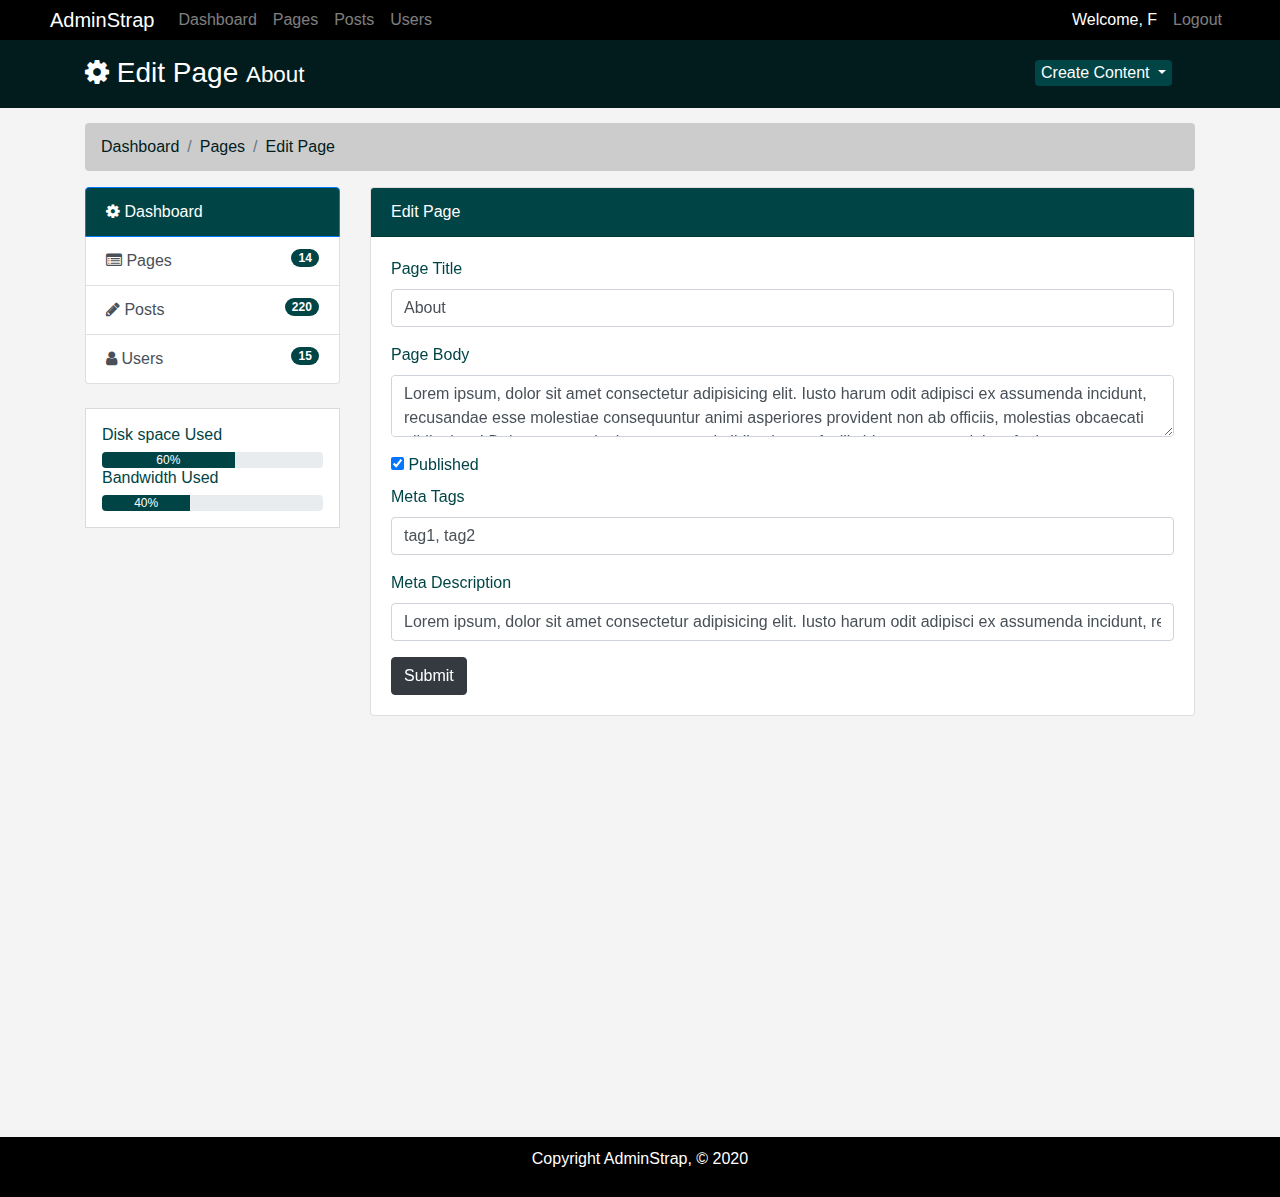
<file: edit.html>
<!doctype html>
<html lang="en">

<head>
    <meta charset="utf-8">
    <meta name="viewport" content="width=device-width, initial-scale=1, shrink-to-fit=no">


    <!-- Bootstrap core CSS -->
    <link rel="stylesheet" href="https://stackpath.bootstrapcdn.com/bootstrap/4.5.0/css/bootstrap.min.css">

    <link rel="stylesheet" href="https://stackpath.bootstrapcdn.com/font-awesome/4.7.0/css/font-awesome.min.css">


    <!-- Custom styles for this template -->
    <link href="css/style.css" rel="stylesheet">

    <title>Admin Area | Edit Page</title>
</head>

<body>
    <nav class="navbar navbar-expand-md navbar-dark nav-bg">
        <a class="navbar-brand" href="#">AdminStrap</a>
        <button class="navbar-toggler" type="button" data-toggle="collapse" data-target="#navbarsExampleDefault"
            aria-controls="navbarsExampleDefault" aria-expanded="false" aria-label="Toggle navigation">
            <span class="navbar-toggler-icon"></span>
        </button>

        <div class="collapse navbar-collapse" id="navbarsExampleDefault">
            <ul class="navbar-nav mr-auto">
                <li class="nav-item">
                    <a class="nav-link" href="index.html">Dashboard</a>
                </li>
                <li class="nav-item">
                    <a class="nav-link" href="pages.html">Pages</a>
                </li>
                <li class="nav-item">
                    <a class="nav-link" href="posts.html">Posts</a>
                </li>
                <li class="nav-item">
                    <a class="nav-link" href="users.html">Users</a>
                </li>
            </ul>


            <ul class="navbar-nav navbar-right">
                <li class="nav-item active">
                    <a class="nav-link" href="#!">Welcome, F</a>
                </li>
                <li class="nav-item">
                    <a class="nav-link" href="login.html">Logout</a>
                </li>
            </ul>
        </div>
    </nav>


    <header id="header">
        <div class="container">
            <div class="row">
                <div class="col-md-10">
                    <h2 class="mt-3 h3"><i class="fa fa-cog"></i> Edit Page <small>About</small></h2>

                </div>
                <div class="col-md-2">

                    <div class="dropdown create">
                        <a class="btn btn-color dropdown-toggle" href="#" role="button" id="dropdownMenuLink"
                            data-toggle="dropdown" aria-haspopup="true" aria-expanded="false">
                            Create Content
                        </a>

                        <div class="dropdown-menu" aria-labelledby="dropdownMenuLink">
                            <a class="dropdown-item" type="button" data-toggle="modal" data-target="#addPage">Add
                                Page</a>
                            <a class="dropdown-item" href="#">Add Post</a>
                            <a class="dropdown-item" href="#">Add User</a>
                        </div>
                    </div>

                </div>
            </div>
        </div>
    </header>


    <section id="breadcrumb">
        <div class="container">
            <ol class="breadcrumb">
                <li class="breadcrumb-item"><a href="index.html">Dashboard</a></li>
                <li class="breadcrumb-item"><a href="pages.html">Pages</a></li>
                <li class="breadcrumb-item active"><a href="#">Edit Page</a></li>
            </ol>

        </div>
    </section>

    <section id="main">
        <div class="container">
            <div class="row">
                <div class="col-md-3">
                    <div class="list-group">
                        <a href="index.html" class="list-group-item list-group-item-action active main-color-bg">
                            <i class="fa fa-cog"></i> Dashboard
                        </a>
                        <a href="pages.html" class="list-group-item list-group-item-action"><i
                                class="fa fa-list-alt"></i> Pages <span
                                class="badge float-right main-color-bg badge-pill">14</span></a>
                        <a href="posts.html" class="list-group-item list-group-item-action"><i class="fa fa-pencil"></i>
                            Posts <span class="badge float-right main-color-bg badge-pill">220</span></a>
                        <a href="users.html" class="list-group-item list-group-item-action"><i class="fa fa-user"></i>
                            Users <span class="badge float-right main-color-bg badge-pill">15</span></a>
                    </div>

                    <div class="well mt-4">
                        <h6>Disk space Used</h6>
                        <div class="progress">
                            <div class="progress-bar" role="progressbar" style="width: 60%;" aria-valuenow="25"
                                aria-valuemin="0" aria-valuemax="100">60%</div>
                        </div>

                        <h6>Bandwidth Used</h6>
                        <div class="progress">
                            <div class="progress-bar" role="progressbar" style="width: 40%;" aria-valuenow="25"
                                aria-valuemin="0" aria-valuemax="100">40%</div>
                        </div>

                    </div>
                </div>

                <div class="col-md-9">

                    <!--Website Overview-->

                    <div class="card">
                        <div class="card-header main-color-bg">
                            Edit Page
                        </div>
                        <div class="card-body">
                            <form>
                                <div class="form-group">
                                    <label>Page Title</label>
                                    <input type="text" class="form-control" placeholder="Page Title" value="About">
                                </div>
                                <div class="form-group">
                                    <label>Page Body</label>
                                    <textarea name="editor1" class="form-control"
                                        placeholder="Page Body">Lorem ipsum, dolor sit amet consectetur adipisicing elit. Iusto harum odit adipisci ex assumenda incidunt, recusandae esse molestiae consequuntur animi asperiores provident non ab officiis, molestias obcaecati nihil minus! Delectus exercitationem corrupti nihil voluptas facilis id esse rerum dolore fugiat.</textarea>
                                </div>
                                <div class="checkbox">
                                    <label>
                                        <input type="checkbox" checked> Published
                                    </label>
                                </div>

                                <div class="form-group">
                                    <label>Meta Tags</label>
                                    <input type="text" class="form-control" placeholder="Add Some Tags..." value="tag1, tag2">
                                </div>

                                <div class="form-group">
                                    <label>Meta Description</label>
                                    <input type="text" class="form-control" placeholder="Add Meta Description..." value="Lorem ipsum, dolor sit amet consectetur adipisicing elit. Iusto harum odit adipisci ex assumenda incidunt, recusandae esse molestiae consequuntur animi asperiores providen">
                                </div>
                                <input type="submit" class="btn btn-dark" value="Submit">
                            </form>



                        </div>
                    </div>



                </div>
            </div>
        </div>
    </section>



    <!----Modals-->

    <!--Add page-->

    <!-- Modal -->
    <div class="modal fade" id="addPage" tabindex="-1" role="dialog" aria-labelledby="exampleModalLabel"
        aria-hidden="true">
        <div class="modal-dialog">
            <form>
                <div class="modal-content">
                    <div class="modal-header">
                        <h5 class="modal-title" id="exampleModalLabel">Add Page</h5>
                    </div>
                    <div class="modal-body">
                        <div class="form-group">
                            <label>Page Body</label>
                            <textarea name="editor1" class="form-control" placeholder="Page Body"></textarea>
                        </div>
                        <div class="checkbox">
                            <label>
                                <input type="checkbox"> Published
                            </label>
                        </div>

                        <div class="form-group">
                            <label>Meta Tags</label>
                            <input type="text" class="form-control" placeholder="Add Some Tags...">
                        </div>

                        <div class="form-group">
                            <label>Meta Description</label>
                            <input type="text" class="form-control" placeholder="Add Meta Description...">
                        </div>


                    </div>
                    <div class="modal-footer">
                        <button type="button" class="btn btn-secondary" data-dismiss="modal">Close</button>
                        <button type="submit" class="btn btn-primary">Save changes</button>
                    </div>
                </div>
            </form>

        </div>
    </div>

    <footer id="footer">
        <p>Copyright AdminStrap, &copy; 2020</p>
    </footer>





    <script src="https://code.jquery.com/jquery-3.5.1.slim.min.js"></script>
    <script src="https://cdn.jsdelivr.net/npm/popper.js@1.16.0/dist/umd/popper.min.js"></script>
    <script src="https://stackpath.bootstrapcdn.com/bootstrap/4.5.0/js/bootstrap.min.js"></script>

    <script src="https://cdn.ckeditor.com/4.14.1/standard/ckeditor.js"></script>
    <script>
        CKEDITOR.replace('editor1');
    </script>


</body>

</html>
</file>
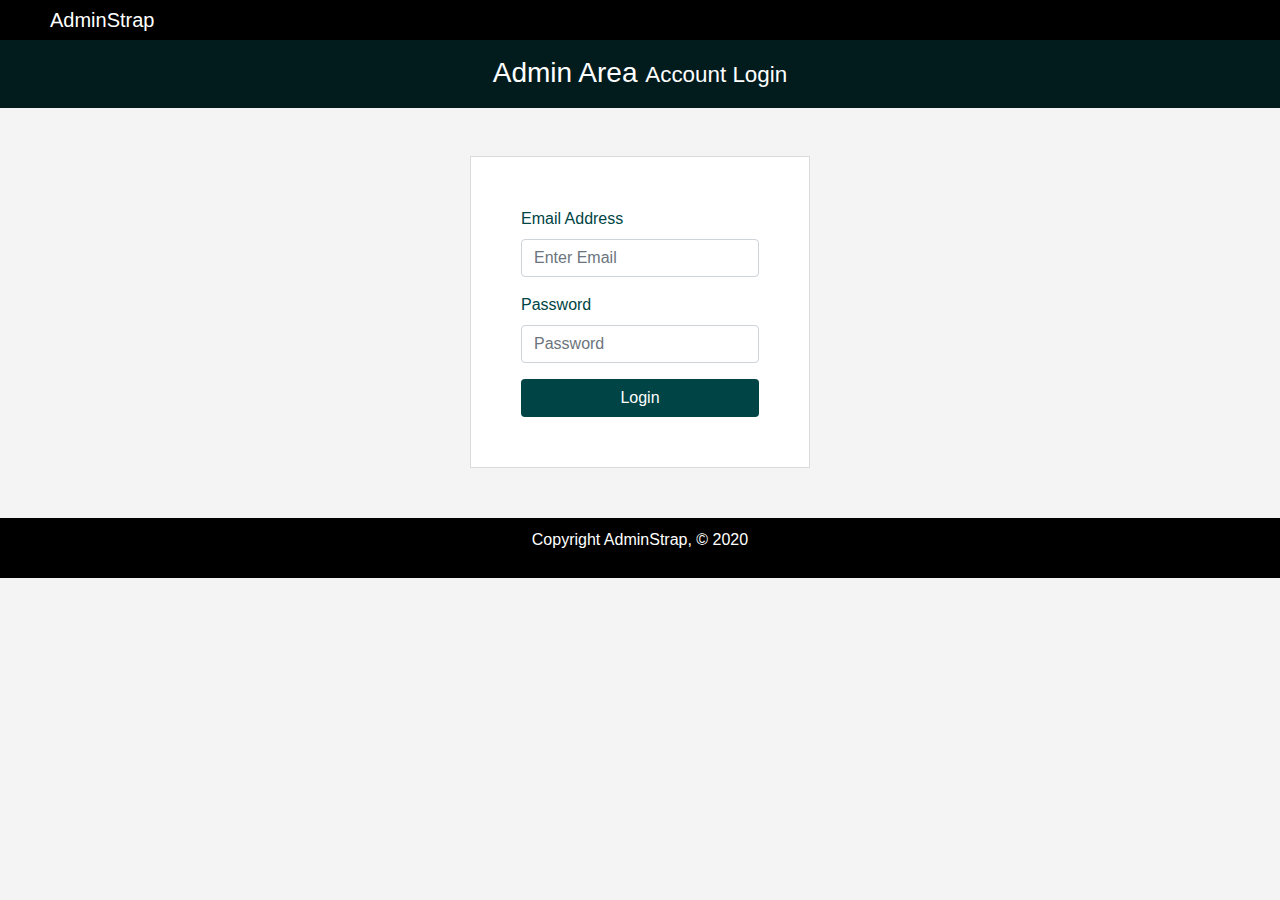
<file: login.html>
<!doctype html>
<html lang="en">

<head>
    <meta charset="utf-8">
    <meta name="viewport" content="width=device-width, initial-scale=1, shrink-to-fit=no">


    <!-- Bootstrap core CSS -->
    <link rel="stylesheet" href="https://stackpath.bootstrapcdn.com/bootstrap/4.5.0/css/bootstrap.min.css">

    <link rel="stylesheet" href="https://stackpath.bootstrapcdn.com/font-awesome/4.7.0/css/font-awesome.min.css">


    <!-- Custom styles for this template -->
    <link href="css/style.css" rel="stylesheet">

    <title>Admin Area | Account Login</title>
</head>

<body>
    <nav class="navbar navbar-expand-md navbar-dark nav-bg">
        <a class="navbar-brand" href="#">AdminStrap</a>
    </nav>


    <header id="header">
        <div class="container">
            <div class="row">
                <div class="col-md-12">
                    <h2 class="mt-3 h3 text-center"> Admin Area <small>Account Login</small></h2>

                </div>

            </div>
        </div>
    </header>




    <section>
        <div class="container">
        
                <div class="col-md-4 mx-auto my-5">
                    <form action="index.html" id="login">
                        <div class="form-group">
                            <label for="">Email Address</label>
                            <input type="text" class="form-control" placeholder="Enter Email">
                        </div>
                        <div class="form-group">
                            <label for="">Password</label>
                            <input type="password" class="form-control" placeholder="Password">
                        </div>
                        <button type="submit" class="btn color-bootle-green btn-block">Login</button>
                    </form>
                </div>
         
        </div>
    </section>





    <footer id="footer">
        <p>Copyright AdminStrap, &copy; 2020</p>
    </footer>





    <script src="https://code.jquery.com/jquery-3.5.1.slim.min.js"></script>
    <script src="https://cdn.jsdelivr.net/npm/popper.js@1.16.0/dist/umd/popper.min.js"></script>
    <script src="https://stackpath.bootstrapcdn.com/bootstrap/4.5.0/js/bootstrap.min.js"></script>

    <script src="https://cdn.ckeditor.com/4.14.1/standard/ckeditor.js"></script>
    <script>
        CKEDITOR.replace('editor1');
    </script>


</body>

</html>
</file>
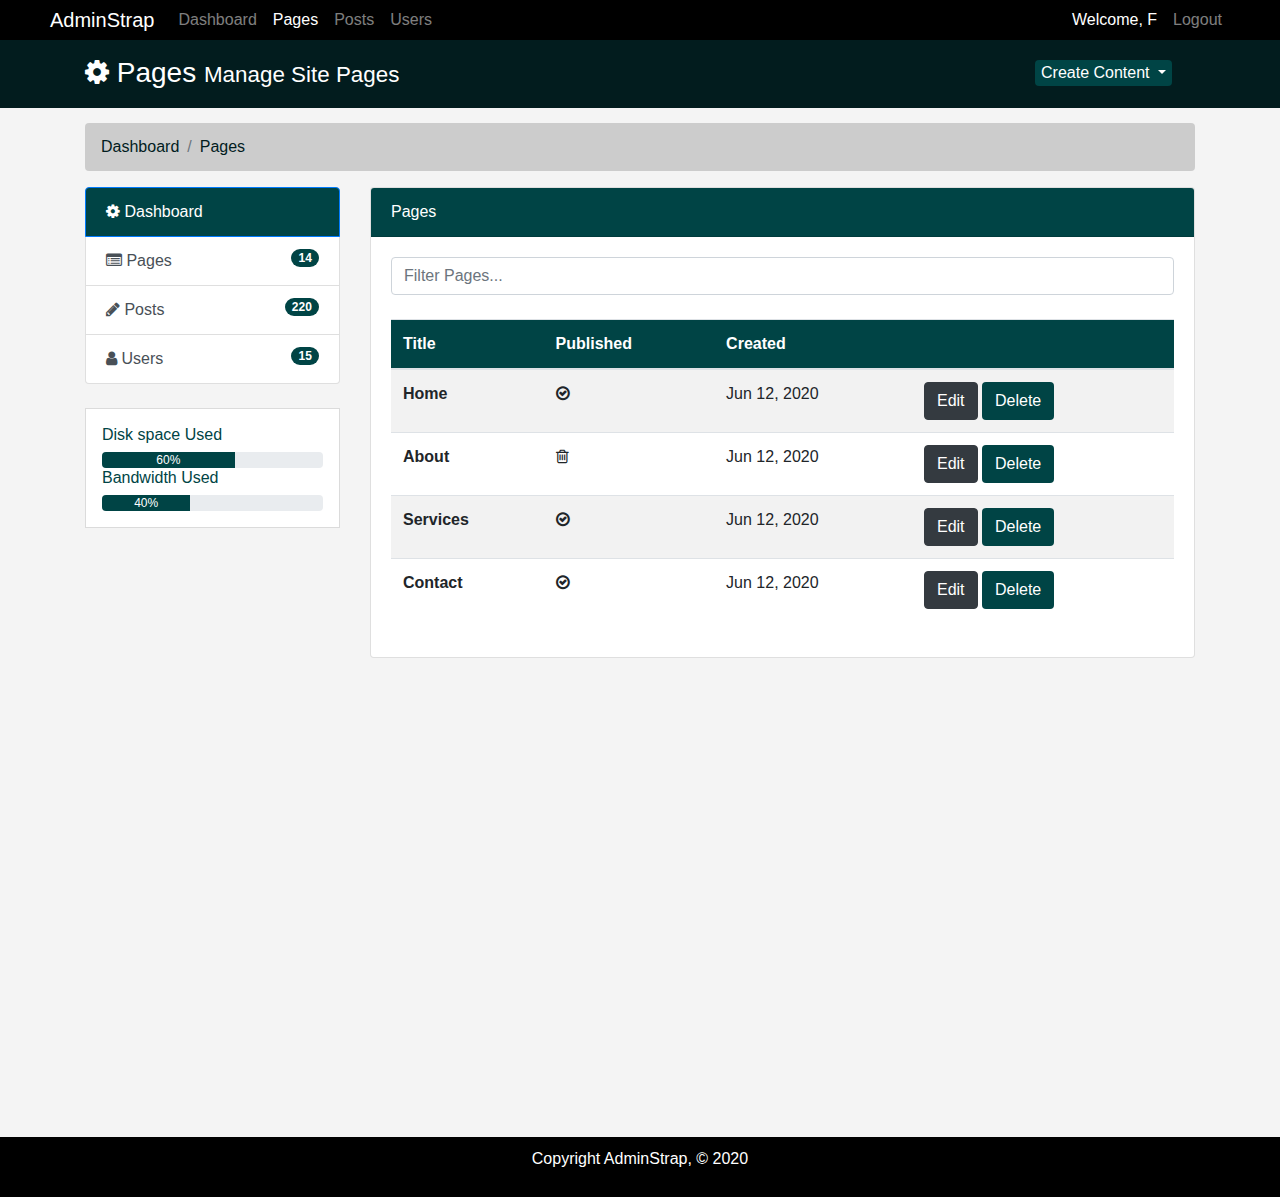
<file: pages.html>
<!doctype html>
<html lang="en">

<head>
    <meta charset="utf-8">
    <meta name="viewport" content="width=device-width, initial-scale=1, shrink-to-fit=no">


    <!-- Bootstrap core CSS -->
    <link rel="stylesheet" href="https://stackpath.bootstrapcdn.com/bootstrap/4.5.0/css/bootstrap.min.css">

    <link rel="stylesheet" href="https://stackpath.bootstrapcdn.com/font-awesome/4.7.0/css/font-awesome.min.css">


    <!-- Custom styles for this template -->
    <link href="css/style.css" rel="stylesheet">

    <title>Admin Area | Pages</title>
</head>

<body>
    <nav class="navbar navbar-expand-md navbar-dark nav-bg">
        <a class="navbar-brand" href="#">AdminStrap</a>
        <button class="navbar-toggler" type="button" data-toggle="collapse" data-target="#navbarsExampleDefault"
            aria-controls="navbarsExampleDefault" aria-expanded="false" aria-label="Toggle navigation">
            <span class="navbar-toggler-icon"></span>
        </button>

        <div class="collapse navbar-collapse" id="navbarsExampleDefault">
            <ul class="navbar-nav mr-auto">
                <li class="nav-item">
                    <a class="nav-link" href="index.html">Dashboard</a>
                </li>
                <li class="nav-item">
                    <a class="nav-link active" href="pages.html">Pages</a>
                </li>
                <li class="nav-item">
                    <a class="nav-link" href="posts.html">Posts</a>
                </li>
                <li class="nav-item">
                    <a class="nav-link" href="users.html">Users</a>
                </li>
            </ul>


            <ul class="navbar-nav navbar-right">
                <li class="nav-item active">
                    <a class="nav-link" href="#!">Welcome, F</a>
                </li>
                <li class="nav-item">
                    <a class="nav-link" href="login.html">Logout</a>
                </li>
            </ul>
        </div>
    </nav>


    <header id="header">
        <div class="container">
            <div class="row">
                <div class="col-md-10">
                    <h2 class="mt-3 h3"><i class="fa fa-cog"></i> Pages <small>Manage Site Pages</small></h2>

                </div>
                <div class="col-md-2">

                    <div class="dropdown create">
                        <a class="btn btn-color dropdown-toggle" href="#" role="button" id="dropdownMenuLink"
                            data-toggle="dropdown" aria-haspopup="true" aria-expanded="false">
                            Create Content
                        </a>

                        <div class="dropdown-menu" aria-labelledby="dropdownMenuLink">
                            <a class="dropdown-item" type="button" data-toggle="modal" data-target="#addPage">Add
                                Page</a>
                            <a class="dropdown-item" href="#">Add Post</a>
                            <a class="dropdown-item" href="#">Add User</a>
                        </div>
                    </div>

                </div>
            </div>
        </div>
    </header>


    <section id="breadcrumb">
        <div class="container">
            <ol class="breadcrumb">
                <li class="breadcrumb-item"><a href="index.html">Dashboard</a></li>
                <li class="breadcrumb-item active"><a href="#">Pages</a></li>
            </ol>

        </div>
    </section>

    <section id="main">
        <div class="container">
            <div class="row">
                <div class="col-md-3">
                    <div class="list-group">
                        <a href="index.html" class="list-group-item list-group-item-action active main-color-bg">
                            <i class="fa fa-cog"></i> Dashboard
                        </a>
                        <a href="pages.html" class="list-group-item list-group-item-action"><i
                                class="fa fa-list-alt"></i> Pages <span
                                class="badge float-right main-color-bg badge-pill">14</span></a>
                        <a href="posts.html" class="list-group-item list-group-item-action"><i class="fa fa-pencil"></i>
                            Posts <span class="badge float-right main-color-bg badge-pill">220</span></a>
                        <a href="users.html" class="list-group-item list-group-item-action"><i class="fa fa-user"></i>
                            Users <span class="badge float-right main-color-bg badge-pill">15</span></a>
                    </div>

                    <div class="well mt-4">
                        <h6>Disk space Used</h6>
                        <div class="progress">
                            <div class="progress-bar" role="progressbar" style="width: 60%;" aria-valuenow="25"
                                aria-valuemin="0" aria-valuemax="100">60%</div>
                        </div>

                        <h6>Bandwidth Used</h6>
                        <div class="progress">
                            <div class="progress-bar" role="progressbar" style="width: 40%;" aria-valuenow="25"
                                aria-valuemin="0" aria-valuemax="100">40%</div>
                        </div>

                    </div>
                </div>

                <div class="col-md-9">

                    <!--Website Overview-->

                    <div class="card">
                        <div class="card-header main-color-bg">
                            Pages
                        </div>
                        <div class="card-body">
                            <div class="row">
                                <div class="col-md-12">
                                    <input type="text" class="form-control" type="text" placeholder="Filter Pages...">
                                </div>
                            </div>

                            <br>
                            <table class="table table-striped table-hover">
                                <thead class="color-bootle-green">
                                    <tr>
                                        <th>Title</th>
                                        <th>Published</th>
                                        <th>Created</th>
                                        <th></th>
                                    </tr>
                                </thead>
                                <tbody>
                                    <tr>
                                        <th>Home</th>
                                        <td><i class="fa fa-check-circle-o"></i></td>
                                        <td>Jun 12, 2020</td>
                                        <td><a href="edit.html" class="btn btn-dark">Edit</a> <a href=""
                                                class="btn color-bootle-green">Delete</a></td>
                                    </tr>

                                    <tr>
                                        <th>About</th>
                                        <td><i class="fa fa-trash-o"></i></td>
                                        <td>Jun 12, 2020</td>
                                        <td><a href="edit.html" class="btn btn-dark">Edit</a> <a href=""
                                                class="btn color-bootle-green">Delete</a></td>
                                    </tr>

                                    <tr>
                                        <th>Services</th>
                                        <td><i class="fa fa-check-circle-o"></i></td>
                                        <td>Jun 12, 2020</td>
                                        <td><a href="edit.html" class="btn btn-dark">Edit</a> <a href=""
                                                class="btn color-bootle-green">Delete</a></td>
                                    </tr>

                                    <tr>
                                        <th>Contact</th>
                                        <td><i class="fa fa-check-circle-o"></i></td>
                                        <td>Jun 12, 2020</td>
                                        <td><a href="edit.html" class="btn btn-dark">Edit</a> <a href=""
                                                class="btn color-bootle-green">Delete</a></td>
                                    </tr>

                                </tbody>
                            </table>


                        </div>
                    </div>



                </div>
            </div>
        </div>
    </section>



    <!----Modals-->

    <!--Add page-->

    <!-- Modal -->
    <div class="modal fade" id="addPage" tabindex="-1" role="dialog" aria-labelledby="exampleModalLabel"
        aria-hidden="true">
        <div class="modal-dialog">
            <form>
                <div class="modal-content">
                    <div class="modal-header">
                        <h5 class="modal-title" id="exampleModalLabel">Add Page</h5>
                    </div>
                    <div class="modal-body">
                        <div class="form-group">
                            <label>Page Body</label>
                            <textarea name="editor1" class="form-control" placeholder="Page Body"></textarea>
                        </div>
                        <div class="checkbox">
                            <label>
                                <input type="checkbox"> Published
                            </label>
                        </div>

                        <div class="form-group">
                            <label>Meta Tags</label>
                            <input type="text" class="form-control" placeholder="Add Some Tags...">
                        </div>

                        <div class="form-group">
                            <label>Meta Description</label>
                            <input type="text" class="form-control" placeholder="Add Meta Description...">
                        </div>


                    </div>
                    <div class="modal-footer">
                        <button type="button" class="btn color-bootle-green" data-dismiss="modal">Close</button>
                        <button type="submit" class="btn btn-primary">Save changes</button>
                    </div>
                </div>
            </form>
        </div>
    </div>

    <footer id="footer">
        <p>Copyright AdminStrap, &copy; 2020</p>
    </footer>





    <script src="https://code.jquery.com/jquery-3.5.1.slim.min.js"></script>
    <script src="https://cdn.jsdelivr.net/npm/popper.js@1.16.0/dist/umd/popper.min.js"></script>
    <script src="https://stackpath.bootstrapcdn.com/bootstrap/4.5.0/js/bootstrap.min.js"></script>

    <script src="https://cdn.ckeditor.com/4.14.1/standard/ckeditor.js"></script>
    <script>
        CKEDITOR.replace('editor1');
    </script>


</body>

</html>
</file>
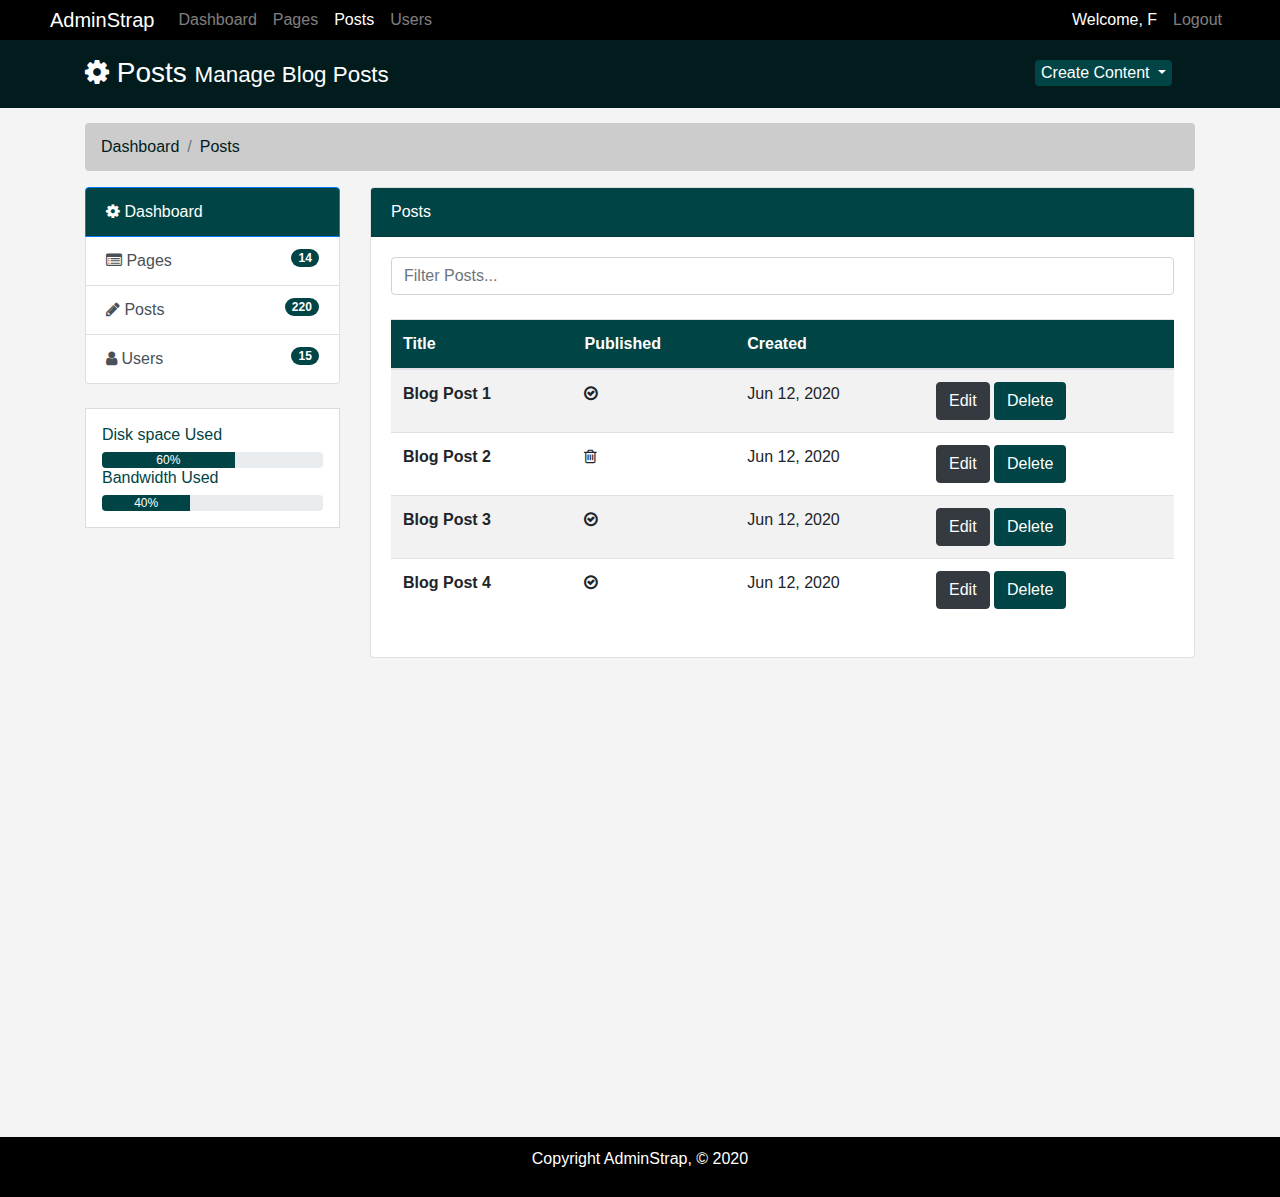
<file: posts.html>
<!doctype html>
<html lang="en">

<head>
    <meta charset="utf-8">
    <meta name="viewport" content="width=device-width, initial-scale=1, shrink-to-fit=no">


    <!-- Bootstrap core CSS -->
    <link rel="stylesheet" href="https://stackpath.bootstrapcdn.com/bootstrap/4.5.0/css/bootstrap.min.css">

    <link rel="stylesheet" href="https://stackpath.bootstrapcdn.com/font-awesome/4.7.0/css/font-awesome.min.css">


    <!-- Custom styles for this template -->
    <link href="css/style.css" rel="stylesheet">

    <title>Admin Area | Posts</title>
</head>

<body>
    <nav class="navbar navbar-expand-md navbar-dark nav-bg">
        <a class="navbar-brand" href="#">AdminStrap</a>
        <button class="navbar-toggler" type="button" data-toggle="collapse" data-target="#navbarsExampleDefault"
            aria-controls="navbarsExampleDefault" aria-expanded="false" aria-label="Toggle navigation">
            <span class="navbar-toggler-icon"></span>
        </button>

        <div class="collapse navbar-collapse" id="navbarsExampleDefault">
            <ul class="navbar-nav mr-auto">
                <li class="nav-item">
                    <a class="nav-link" href="index.html">Dashboard</a>
                </li>
                <li class="nav-item">
                    <a class="nav-link" href="pages.html">Pages</a>
                </li>
                <li class="nav-item">
                    <a class="nav-link active" href="posts.html">Posts</a>
                </li>
                <li class="nav-item">
                    <a class="nav-link" href="users.html">Users</a>
                </li>
            </ul>


            <ul class="navbar-nav navbar-right">
                <li class="nav-item active">
                    <a class="nav-link" href="#!">Welcome, F</a>
                </li>
                <li class="nav-item">
                    <a class="nav-link" href="login.html">Logout</a>
                </li>
            </ul>
        </div>
    </nav>


    <header id="header">
        <div class="container">
            <div class="row">
                <div class="col-md-10">
                    <h2 class="mt-3 h3"><i class="fa fa-cog"></i> Posts <small>Manage Blog Posts</small></h2>

                </div>
                <div class="col-md-2">

                    <div class="dropdown create">
                        <a class="btn btn-color dropdown-toggle" href="#" role="button" id="dropdownMenuLink"
                            data-toggle="dropdown" aria-haspopup="true" aria-expanded="false">
                            Create Content
                        </a>

                        <div class="dropdown-menu" aria-labelledby="dropdownMenuLink">
                            <a class="dropdown-item" type="button" data-toggle="modal" data-target="#addPage">Add
                                Page</a>
                            <a class="dropdown-item" href="#">Add Post</a>
                            <a class="dropdown-item" href="#">Add User</a>
                        </div>
                    </div>

                </div>
            </div>
        </div>
    </header>


    <section id="breadcrumb">
        <div class="container">
            <ol class="breadcrumb">
                <li class="breadcrumb-item"><a href="index.html">Dashboard</a></li>
                <li class="breadcrumb-item active"><a href="#">Posts</a></li>
            </ol>
        </div>
    </section>

    <section id="main">
        <div class="container">
            <div class="row">
                <div class="col-md-3">
                    <div class="list-group">
                        <a href="index.html" class="list-group-item list-group-item-action active main-color-bg">
                            <i class="fa fa-cog"></i> Dashboard
                        </a>
                        <a href="pages.html" class="list-group-item list-group-item-action"><i
                                class="fa fa-list-alt"></i> Pages <span
                                class="badge float-right main-color-bg badge-pill">14</span></a>
                        <a href="posts.html" class="list-group-item list-group-item-action"><i class="fa fa-pencil"></i>
                            Posts <span class="badge float-right main-color-bg badge-pill">220</span></a>
                        <a href="users.html" class="list-group-item list-group-item-action"><i class="fa fa-user"></i>
                            Users <span class="badge float-right main-color-bg badge-pill">15</span></a>
                    </div>

                    <div class="well mt-4">
                        <h6>Disk space Used</h6>
                        <div class="progress">
                            <div class="progress-bar" role="progressbar" style="width: 60%;" aria-valuenow="25"
                                aria-valuemin="0" aria-valuemax="100">60%</div>
                        </div>

                        <h6>Bandwidth Used</h6>
                        <div class="progress">
                            <div class="progress-bar" role="progressbar" style="width: 40%;" aria-valuenow="25"
                                aria-valuemin="0" aria-valuemax="100">40%</div>
                        </div>

                    </div>
                </div>

                <div class="col-md-9">

                    <!--Website Overview-->

                    <div class="card">
                        <div class="card-header main-color-bg">
                            Posts
                        </div>
                        <div class="card-body">
                            <div class="row">
                                <div class="col-md-12">
                                    <input type="text" class="form-control" type="text" placeholder="Filter Posts...">
                                </div>
                            </div>

                            <br>
                            <table class="table table-striped table-hover">
                                <thead class="color-bootle-green">
                                    <tr>
                                        <th>Title</th>
                                        <th>Published</th>
                                        <th>Created</th>
                                        <th></th>
                                    </tr>
                                </thead>
                                <tbody>
                                    <tr>
                                        <th>Blog Post 1</th>
                                        <td><i class="fa fa-check-circle-o"></i></td>
                                        <td>Jun 12, 2020</td>
                                        <td><a href="edit.html" class="btn btn-dark">Edit</a> <a href=""
                                                class="btn color-bootle-green">Delete</a></td>
                                    </tr>

                                    <tr>
                                        <th>Blog Post 2</th>
                                        <td><i class="fa fa-trash-o"></i></td>
                                        <td>Jun 12, 2020</td>
                                        <td><a href="edit.html" class="btn btn-dark">Edit</a> <a href=""
                                                class="btn color-bootle-green">Delete</a></td>
                                    </tr>

                                    <tr>
                                        <th>Blog Post 3</th>
                                        <td><i class="fa fa-check-circle-o"></i></td>
                                        <td>Jun 12, 2020</td>
                                        <td><a href="edit.html" class="btn btn-dark">Edit</a> <a href=""
                                                class="btn color-bootle-green">Delete</a></td>
                                    </tr>

                                    <tr>
                                        <th>Blog Post 4</th>
                                        <td><i class="fa fa-check-circle-o"></i></td>
                                        <td>Jun 12, 2020</td>
                                        <td><a href="edit.html" class="btn btn-dark">Edit</a> <a href=""
                                                class="btn color-bootle-green">Delete</a></td>
                                    </tr>

                                </tbody>
                            </table>


                        </div>
                    </div>



                </div>
            </div>
        </div>
    </section>



    <!----Modals-->

    <!--Add page-->

    <!-- Modal -->
    <div class="modal fade" id="addPage" tabindex="-1" role="dialog" aria-labelledby="exampleModalLabel"
        aria-hidden="true">
        <div class="modal-dialog">
            <form>
                <div class="modal-content">
                    <div class="modal-header">
                        <h5 class="modal-title" id="exampleModalLabel">Add Page</h5>
                    </div>
                    <div class="modal-body">
                        <div class="form-group">
                            <label>Page Body</label>
                            <textarea name="editor1" class="form-control" placeholder="Page Body"></textarea>
                        </div>
                        <div class="checkbox">
                            <label>
                                <input type="checkbox"> Published
                            </label>
                        </div>

                        <div class="form-group">
                            <label>Meta Tags</label>
                            <input type="text" class="form-control" placeholder="Add Some Tags...">
                        </div>

                        <div class="form-group">
                            <label>Meta Description</label>
                            <input type="text" class="form-control" placeholder="Add Meta Description...">
                        </div>


                    </div>
                    <div class="modal-footer">
                        <button type="button" class="btn color-bootle-green" data-dismiss="modal">Close</button>
                        <button type="submit" class="btn btn-primary">Save changes</button>
                    </div>
                </div>
            </form>
        </div>
    </div>

    <footer id="footer">
        <p>Copyright AdminStrap, &copy; 2020</p>
    </footer>





    <script src="https://code.jquery.com/jquery-3.5.1.slim.min.js"></script>
    <script src="https://cdn.jsdelivr.net/npm/popper.js@1.16.0/dist/umd/popper.min.js"></script>
    <script src="https://stackpath.bootstrapcdn.com/bootstrap/4.5.0/js/bootstrap.min.js"></script>

    <script src="https://cdn.ckeditor.com/4.14.1/standard/ckeditor.js"></script>
    <script>
        CKEDITOR.replace('editor1');
    </script>


</body>

</html>
</file>
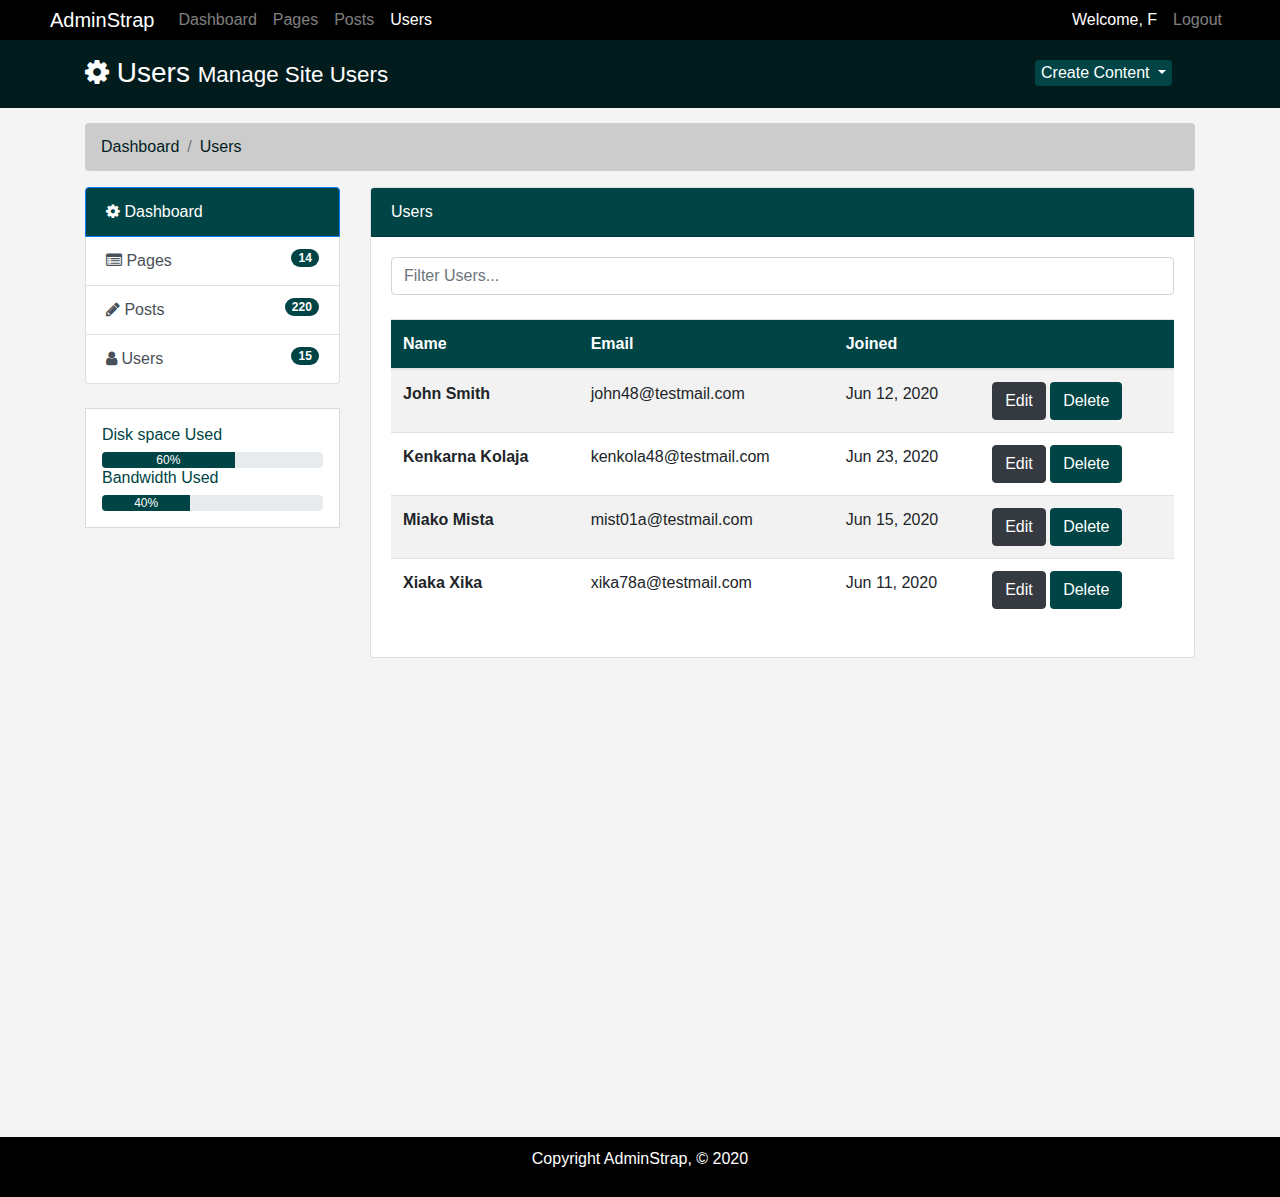
<file: users.html>
<!doctype html>
<html lang="en">

<head>
    <meta charset="utf-8">
    <meta name="viewport" content="width=device-width, initial-scale=1, shrink-to-fit=no">


    <!-- Bootstrap core CSS -->
    <link rel="stylesheet" href="https://stackpath.bootstrapcdn.com/bootstrap/4.5.0/css/bootstrap.min.css">

    <link rel="stylesheet" href="https://stackpath.bootstrapcdn.com/font-awesome/4.7.0/css/font-awesome.min.css">


    <!-- Custom styles for this template -->
    <link href="css/style.css" rel="stylesheet">

    <title>Admin Area | Users</title>
</head>

<body>
    <nav class="navbar navbar-expand-md navbar-dark nav-bg">
        <a class="navbar-brand" href="#">AdminStrap</a>
        <button class="navbar-toggler" type="button" data-toggle="collapse" data-target="#navbarsExampleDefault"
            aria-controls="navbarsExampleDefault" aria-expanded="false" aria-label="Toggle navigation">
            <span class="navbar-toggler-icon"></span>
        </button>

        <div class="collapse navbar-collapse" id="navbarsExampleDefault">
            <ul class="navbar-nav mr-auto">
                <li class="nav-item">
                    <a class="nav-link" href="index.html">Dashboard</a>
                </li>
                <li class="nav-item">
                    <a class="nav-link" href="pages.html">Pages</a>
                </li>
                <li class="nav-item">
                    <a class="nav-link" href="posts.html">Posts</a>
                </li>
                <li class="nav-item">
                    <a class="nav-link active" href="users.html">Users</a>
                </li>
            </ul>


            <ul class="navbar-nav navbar-right">
                <li class="nav-item active">
                    <a class="nav-link" href="#!">Welcome, F</a>
                </li>
                <li class="nav-item">
                    <a class="nav-link" href="login.html">Logout</a>
                </li>
            </ul>
        </div>
    </nav>


    <header id="header">
        <div class="container">
            <div class="row">
                <div class="col-md-10">
                    <h2 class="mt-3 h3"><i class="fa fa-cog"></i> Users <small>Manage Site Users</small></h2>

                </div>
                <div class="col-md-2">

                    <div class="dropdown create">
                        <a class="btn btn-color dropdown-toggle" href="#" role="button" id="dropdownMenuLink"
                            data-toggle="dropdown" aria-haspopup="true" aria-expanded="false">
                            Create Content
                        </a>

                        <div class="dropdown-menu" aria-labelledby="dropdownMenuLink">
                            <a class="dropdown-item" type="button" data-toggle="modal" data-target="#addPage">Add
                                Page</a>
                            <a class="dropdown-item" href="#">Add Post</a>
                            <a class="dropdown-item" href="#">Add User</a>
                        </div>
                    </div>

                </div>
            </div>
        </div>
    </header>


    <section id="breadcrumb">
        <div class="container">
            <ol class="breadcrumb">
                <li class="breadcrumb-item"><a href="index.html">Dashboard</a></li>
                <li class="breadcrumb-item active"><a href="#">Users</a></li>
            </ol>

        </div>
    </section>

    <section id="main">
        <div class="container">
            <div class="row">
                <div class="col-md-3">
                    <div class="list-group">
                        <a href="index.html" class="list-group-item list-group-item-action active main-color-bg">
                            <i class="fa fa-cog"></i> Dashboard
                        </a>
                        <a href="pages.html" class="list-group-item list-group-item-action"><i
                                class="fa fa-list-alt"></i> Pages <span
                                class="badge float-right main-color-bg badge-pill">14</span></a>
                        <a href="posts.html" class="list-group-item list-group-item-action"><i class="fa fa-pencil"></i>
                            Posts <span class="badge float-right main-color-bg badge-pill">220</span></a>
                        <a href="users.html" class="list-group-item list-group-item-action"><i class="fa fa-user"></i>
                            Users <span class="badge float-right main-color-bg badge-pill">15</span></a>
                    </div>

                    <div class="well mt-4">
                        <h6>Disk space Used</h6>
                        <div class="progress">
                            <div class="progress-bar" role="progressbar" style="width: 60%;" aria-valuenow="25"
                                aria-valuemin="0" aria-valuemax="100">60%</div>
                        </div>

                        <h6>Bandwidth Used</h6>
                        <div class="progress">
                            <div class="progress-bar" role="progressbar" style="width: 40%;" aria-valuenow="25"
                                aria-valuemin="0" aria-valuemax="100">40%</div>
                        </div>

                    </div>
                </div>

                <div class="col-md-9">

                    <!--Website Overview-->

                    <div class="card">
                        <div class="card-header main-color-bg">
                            Users
                        </div>
                        <div class="card-body">
                            <div class="row">
                                <div class="col-md-12">
                                    <input type="text" class="form-control" type="text" placeholder="Filter Users...">
                                </div>
                            </div>

                            <br>
                            <table class="table table-striped table-hover">
                                <thead class="color-bootle-green">
                                    <tr>
                                        <th>Name</th>
                                        <th>Email</th>
                                        <th>Joined</th>
                                        <th></th>
                                    </tr>
                                </thead>
                                <tbody>
                                    <tr>
                                        <th>John Smith</th>
                                        <td>john48@testmail.com</td>
                                        <td>Jun 12, 2020</td>
                                        <td><a href="edit.html" class="btn btn-dark">Edit</a> <a href=""
                                                class="btn color-bootle-green">Delete</a></td>
                                    </tr>

                                    <tr>
                                        <th>Kenkarna Kolaja</th>
                                        <td>kenkola48@testmail.com</td>
                                        <td>Jun 23, 2020</td>
                                        <td><a href="edit.html" class="btn btn-dark">Edit</a> <a href=""
                                                class="btn color-bootle-green">Delete</a></td>
                                    </tr>

                                    <tr>
                                        <th>Miako Mista</th>
                                        <td>mist01a@testmail.com</td>
                                        <td>Jun 15, 2020</td>
                                        <td><a href="edit.html" class="btn btn-dark">Edit</a> <a href=""
                                                class="btn color-bootle-green">Delete</a></td>
                                    </tr>

                                    <tr>
                                        <th>Xiaka Xika</th>
                                        <td>xika78a@testmail.com</td>
                                        <td>Jun 11, 2020</td>
                                        <td><a href="edit.html" class="btn btn-dark">Edit</a> <a href=""
                                                class="btn color-bootle-green">Delete</a></td>
                                    </tr>

                                </tbody>
                            </table>


                        </div>
                    </div>



                </div>
            </div>
        </div>
    </section>



    <!----Modals-->

    <!--Add page-->

    <!-- Modal -->
    <div class="modal fade" id="addPage" tabindex="-1" role="dialog" aria-labelledby="exampleModalLabel"
        aria-hidden="true">
        <div class="modal-dialog">
            <form>
                <div class="modal-content">
                    <div class="modal-header">
                        <h5 class="modal-title" id="exampleModalLabel">Add Page</h5>
                    </div>
                    <div class="modal-body">
                        <div class="form-group">
                            <label>Page Body</label>
                            <textarea name="editor1" class="form-control" placeholder="Page Body"></textarea>
                        </div>
                        <div class="checkbox">
                            <label>
                                <input type="checkbox"> Published
                            </label>
                        </div>

                        <div class="form-group">
                            <label>Meta Tags</label>
                            <input type="text" class="form-control" placeholder="Add Some Tags...">
                        </div>

                        <div class="form-group">
                            <label>Meta Description</label>
                            <input type="text" class="form-control" placeholder="Add Meta Description...">
                        </div>


                    </div>
                    <div class="modal-footer">
                        <button type="button" class="btn color-bootle-green" data-dismiss="modal">Close</button>
                        <button type="submit" class="btn btn-primary">Save changes</button>
                    </div>
                </div>
            </form>
        </div>
    </div>

    <footer id="footer">
        <p>Copyright AdminStrap, &copy; 2020</p>
    </footer>





    <script src="https://code.jquery.com/jquery-3.5.1.slim.min.js"></script>
    <script src="https://cdn.jsdelivr.net/npm/popper.js@1.16.0/dist/umd/popper.min.js"></script>
    <script src="https://stackpath.bootstrapcdn.com/bootstrap/4.5.0/js/bootstrap.min.js"></script>

    <script src="https://cdn.ckeditor.com/4.14.1/standard/ckeditor.js"></script>
    <script>
        CKEDITOR.replace('editor1');
    </script>


</body>

</html>
</file>
<file: css/style.css>
body {
  background: #f4f4f4;
  color: #004445;
}

.btn-color {
  background: #004445;
  color: #ffffff;
  margin: 0;
  padding: 0 5px;
}

.color-bootle-green {
  background: #004445;
  color: #ffffff;
}

/*Navbar*/
.nav-bg {
  background: black !important;
  padding: 0px 50px !important;
}

.navbar {
  min-height: 33px !important;
  margin-bottom: 0;
  border-radius: 0;
}

.navbar-nav .nav-item .nav-link .navbar-brand {
  padding-top: 6px !important;
  padding-bottom: 0 !important;
  height: 33px !important;
  margin: 0 20px !important;
}

/* Header */
#header {
  background: #021c1e;
  color: #ffffff;
  padding-bottom: 10px;
  margin-bottom: 15px;
}
#header .create {
  padding-top: 20px !important;
}

/*breadcrumb*/
.breadcrumb {
  background: #cccccc;
  color: #021c1e;
}
.breadcrumb a {
  color: #021c1e;
}

/*list group*/
.main-color-bg {
  background: #004445 !important;
  color: #ffffff;
}

/*progress*/
.well {
  background: #ffffff;
  padding: 16px;
  border: 1px solid #dbdbdb;
}

.progress-bar {
  background: #004445;
}

/*Footer*/
#footer {
  margin-top: 50px;
  background: #000000;
  color: #ffffff;
  text-align: center;
  padding: 10px !important;
}

#login {
  background: #ffffff;
  padding: 50px;
  border: 1px solid #dbdbdb;
}

#main {
  min-height: 100vh;
}
</file>
